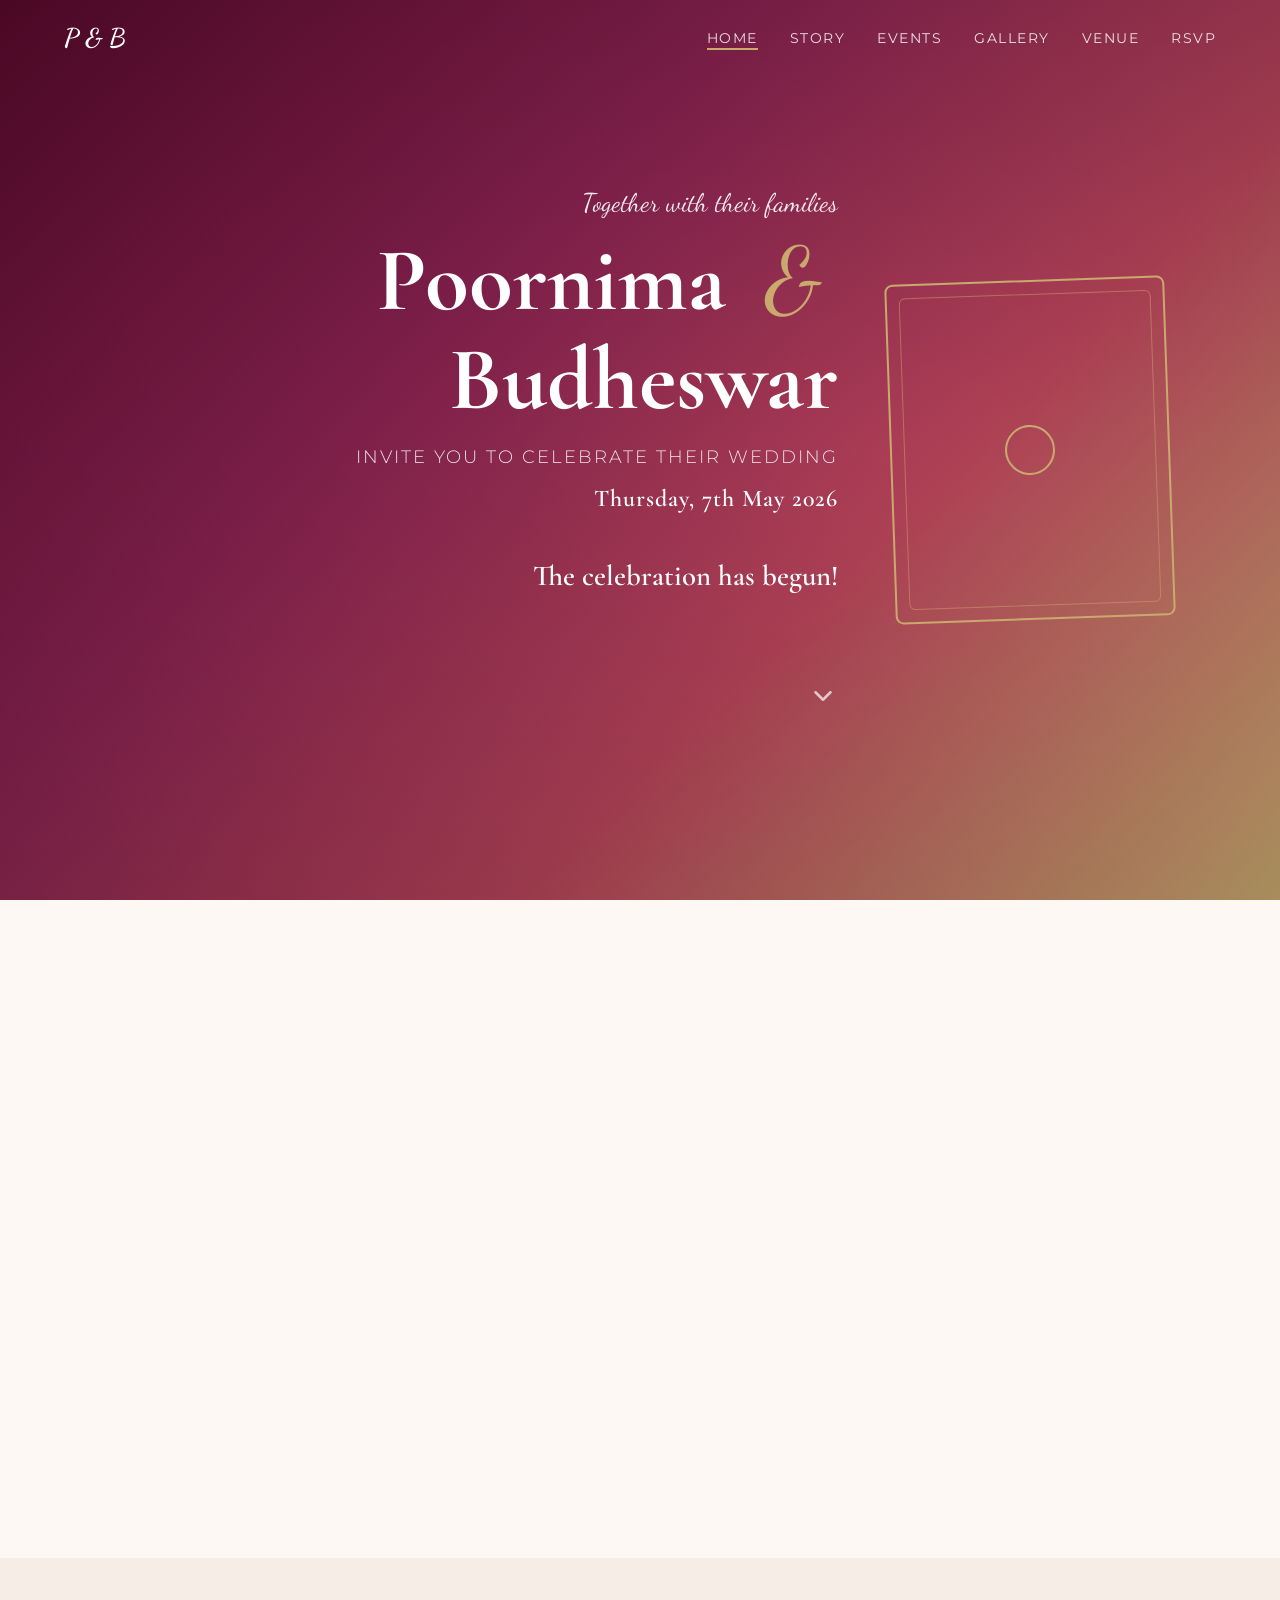
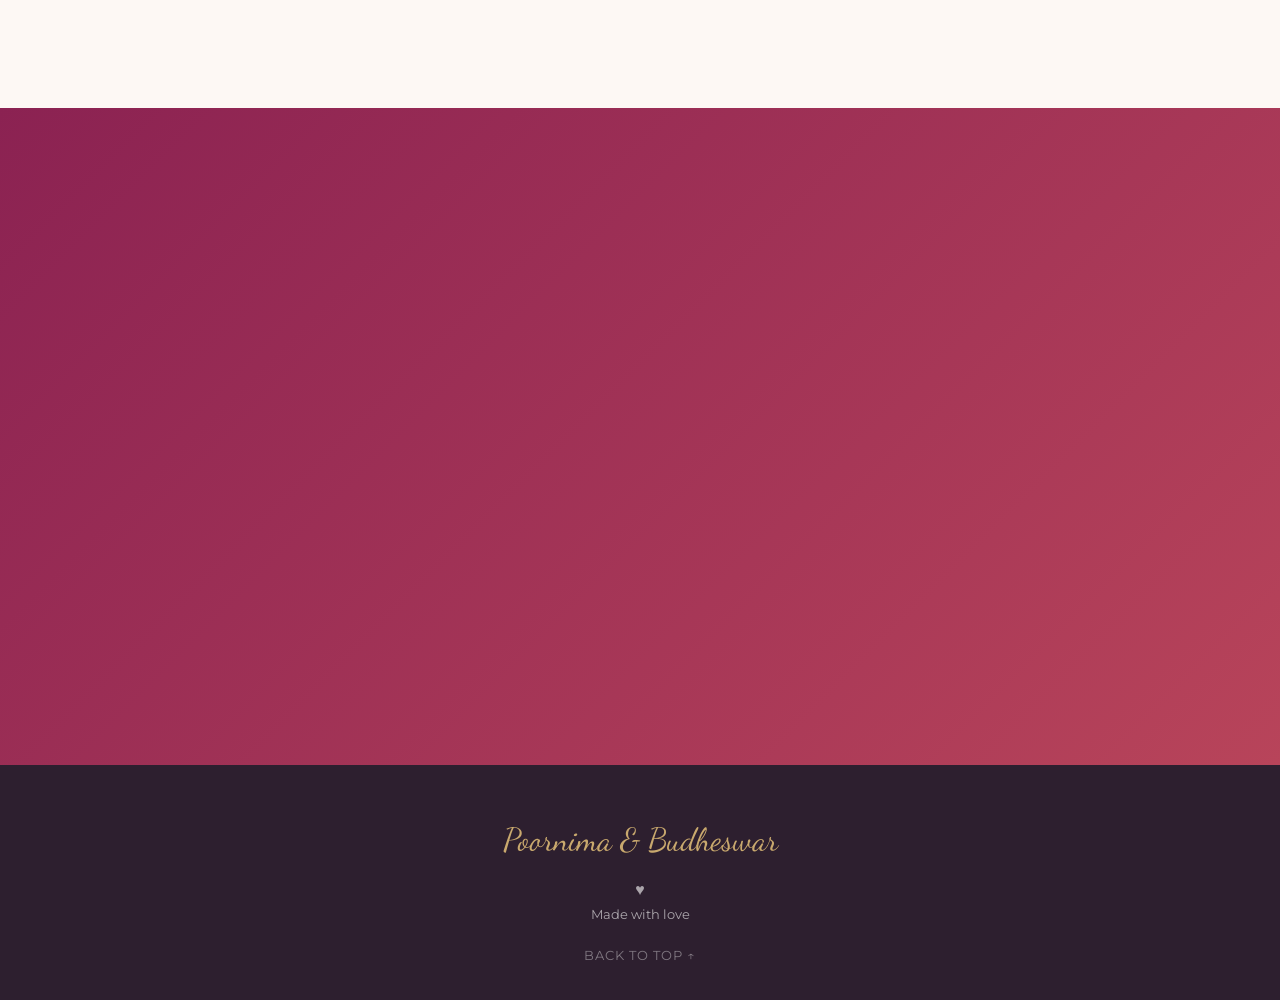
<file: index.html>
<!DOCTYPE html>
<html lang="en">
<head>
  <meta charset="UTF-8">
  <meta name="viewport" content="width=device-width, initial-scale=1.0">
  <title>Poornima & Budheswar - Wedding Invitation</title>
  <link rel="preconnect" href="https://fonts.googleapis.com">
  <link rel="preconnect" href="https://fonts.gstatic.com" crossorigin>
  <link href="https://fonts.googleapis.com/css2?family=Cormorant+Garamond:ital,wght@0,400;0,600;0,700;1,400&family=Dancing+Script:wght@400;700&family=Montserrat:wght@300;400;600&display=swap" rel="stylesheet">
  <link rel="stylesheet" href="style.css">
</head>
<body>

  <!-- Navigation -->
  <nav class="navbar" id="navbar">
    <div class="nav-container">
      <a href="#home" class="nav-logo">P & B</a>
      <button class="hamburger" id="hamburger" aria-label="Toggle navigation">
        <span></span>
        <span></span>
        <span></span>
      </button>
      <ul class="nav-menu" id="navMenu">
        <li><a href="#home" class="nav-link active">Home</a></li>
        <li><a href="#story" class="nav-link">Story</a></li>
        <li><a href="#events" class="nav-link">Events</a></li>
        <li><a href="#gallery" class="nav-link">Gallery</a></li>
        <li><a href="#venue" class="nav-link">Venue</a></li>
        <li><a href="#rsvp" class="nav-link">RSVP</a></li>
      </ul>
    </div>
  </nav>

  <!-- Hero Section -->
  <section class="hero" id="home">
    <div class="hero-content">
      <div class="hero-decorative">
        <div class="deco-frame">
          <div class="deco-rose deco-rose-1"></div>
          <div class="deco-rose deco-rose-2"></div>
          <div class="deco-rose deco-rose-3"></div>
          <div class="deco-rose deco-rose-4"></div>
          <div class="deco-diamond"></div>
        </div>
      </div>
      <div class="hero-text text-right">
        <p class="hero-subtitle script-font">Together with their families</p>
        <h1 class="hero-names">Poornima <span class="amp">&</span> Budheswar</h1>
        <p class="hero-invite">Invite you to celebrate their wedding</p>
        <p class="hero-date">Thursday, 7th May 2026</p>
        <div class="countdown" id="countdown">
          <div class="countdown-box">
            <span class="countdown-value" id="days">000</span>
            <span class="countdown-label">Days</span>
          </div>
          <div class="countdown-box">
            <span class="countdown-value" id="hours">00</span>
            <span class="countdown-label">Hours</span>
          </div>
          <div class="countdown-box">
            <span class="countdown-value" id="minutes">00</span>
            <span class="countdown-label">Minutes</span>
          </div>
          <div class="countdown-box">
            <span class="countdown-value" id="seconds">00</span>
            <span class="countdown-label">Seconds</span>
          </div>
        </div>
        <a href="#story" class="scroll-arrow" aria-label="Scroll down">
          <svg width="30" height="30" viewBox="0 0 24 24" fill="none" stroke="currentColor" stroke-width="2" stroke-linecap="round" stroke-linejoin="round">
            <polyline points="6 9 12 15 18 9"></polyline>
          </svg>
        </a>
      </div>
    </div>
  </section>

  <!-- Love Story -->
  <section class="section story-section" id="story">
    <div class="container">
      <div class="section-header animate-on-scroll">
        <p class="section-pre script-font">How It All Began</p>
        <h2 class="section-title">Our Love Story</h2>
        <div class="ornament"></div>
      </div>
      <div class="timeline animate-on-scroll">
        <div class="timeline-line"></div>
        <div class="timeline-item">
          <div class="timeline-dot"></div>
          <div class="timeline-content">
            <h3>How We Met</h3>
            <p>It all started at a friend's wedding. A chance meeting that turned into hours of conversation and laughter.</p>
          </div>
        </div>
        <div class="timeline-item">
          <div class="timeline-dot"></div>
          <div class="timeline-content">
            <h3>First Date</h3>
            <p>Our first official date was at a cozy cafe downtown. Three hours felt like thirty minutes.</p>
          </div>
        </div>
        <div class="timeline-item">
          <div class="timeline-dot"></div>
          <div class="timeline-content">
            <h3>The Proposal</h3>
            <p>Under a canopy of stars on a quiet beach, with just the sound of waves, Budheswar asked the question that changed everything.</p>
          </div>
        </div>
        <div class="timeline-item">
          <div class="timeline-dot"></div>
          <div class="timeline-content">
            <h3>Forever Begins</h3>
            <p>And now we embark on this beautiful journey together, surrounded by the love of our family and friends.</p>
          </div>
        </div>
      </div>
    </div>
  </section>

  <!-- Events -->
  <section class="section events-section" id="events">
    <div class="container">
      <div class="section-header animate-on-scroll">
        <p class="section-pre script-font">Save The Dates</p>
        <h2 class="section-title">Wedding Events</h2>
        <div class="ornament"></div>
      </div>
      <div class="events-grid animate-on-scroll">
        <div class="event-card">
          <div class="event-icon">
            <svg width="36" height="36" viewBox="0 0 24 24" fill="none" stroke="currentColor" stroke-width="1.5"><path d="M12 2C8 6 4 9 4 13a8 8 0 0016 0c0-4-4-7-8-11z"/></svg>
          </div>
          <h3>Mehndi</h3>
          <p class="event-date">March 5, 2026</p>
          <p class="event-desc">Intricate henna designs, music, and merriment</p>
          <p class="event-venue">Own Residence, Village Sanda, Post Saraundha, Tehsil Deoser, Dist. Singrauli - 486889</p>
        </div>
        <div class="event-card">
          <div class="event-icon">
            <svg width="36" height="36" viewBox="0 0 24 24" fill="none" stroke="currentColor" stroke-width="1.5"><circle cx="12" cy="12" r="10"/><path d="M8 12s1.5 3 4 3 4-3 4-3"/><circle cx="9" cy="9" r="1" fill="currentColor"/><circle cx="15" cy="9" r="1" fill="currentColor"/></svg>
          </div>
          <h3>Haldi Ceremony</h3>
          <p class="event-date">March 6, 2026</p>
          <p class="event-desc">Smearing joy and blessings with haldi and flowers</p>
          <p class="event-venue">Own Residence, Village Sanda, Post Saraundha, Tehsil Deoser, Dist. Singrauli - 486889</p>
        </div>
        <div class="event-card">
          <div class="event-icon">
            <svg width="36" height="36" viewBox="0 0 24 24" fill="none" stroke="currentColor" stroke-width="1.5"><path d="M9 18V5l12-2v13"/><circle cx="6" cy="18" r="3"/><circle cx="18" cy="16" r="3"/></svg>
          </div>
          <h3>Sangeet Party</h3>
          <p class="event-date">March 6, 2026</p>
          <p class="event-desc">A spectacular evening of dance, music, and laughter</p>
          <p class="event-venue">Own Residence, Village Sanda, Post Saraundha, Tehsil Deoser, Dist. Singrauli - 486889</p>
        </div>
        <div class="event-card">
          <div class="event-icon">
            <svg width="36" height="36" viewBox="0 0 24 24" fill="none" stroke="currentColor" stroke-width="1.5"><path d="M20.84 4.61a5.5 5.5 0 00-7.78 0L12 5.67l-1.06-1.06a5.5 5.5 0 00-7.78 7.78L12 21.23l8.84-8.84a5.5 5.5 0 000-7.78z"/></svg>
          </div>
          <h3>Wedding Ceremony</h3>
          <p class="event-date">May 7, 2026</p>
          <p class="event-desc">The auspicious moment when two hearts unite forever</p>
          <p class="event-venue">Shri Ganga Vilas Palace, Mudi Talai Road, Madariya, Sidhi - 486881</p>
        </div>
      </div>
    </div>
  </section>

  <!-- Gallery -->
  <section class="section gallery-section" id="gallery">
    <div class="container">
      <div class="section-header animate-on-scroll">
        <p class="section-pre script-font">Captured Moments</p>
        <h2 class="section-title">Our Gallery</h2>
        <div class="ornament"></div>
      </div>
      <div class="gallery-grid animate-on-scroll">
        <div class="gallery-item gallery-feature" data-index="0">
          <div class="gallery-placeholder" style="background: linear-gradient(135deg, #8B2252, #C9A96E, #B8445A);">
            <span>Photo Coming Soon</span>
          </div>
        </div>
        <div class="gallery-item" data-index="1">
          <div class="gallery-placeholder" style="background: linear-gradient(135deg, #5C0A2D, #8B2252);">
            <span>Photo Coming Soon</span>
          </div>
        </div>
        <div class="gallery-item" data-index="2">
          <div class="gallery-placeholder" style="background: linear-gradient(135deg, #C9A96E, #8B2252);">
            <span>Photo Coming Soon</span>
          </div>
        </div>
        <div class="gallery-item" data-index="3">
          <div class="gallery-placeholder" style="background: linear-gradient(160deg, #B8445A, #5C0A2D);">
            <span>Photo Coming Soon</span>
          </div>
        </div>
        <div class="gallery-item" data-index="4">
          <div class="gallery-placeholder" style="background: linear-gradient(160deg, #8B2252, #C9A96E, #B8445A);">
            <span>Photo Coming Soon</span>
          </div>
        </div>
        <div class="gallery-item" data-index="5">
          <div class="gallery-placeholder" style="background: linear-gradient(135deg, #5C0A2D, #B8445A, #C9A96E);">
            <span>Photo Coming Soon</span>
          </div>
        </div>
      </div>
    </div>
  </section>

  <!-- Lightbox -->
  <div class="lightbox" id="lightbox">
    <button class="lightbox-close" aria-label="Close">&times;</button>
    <button class="lightbox-prev" aria-label="Previous">&lsaquo;</button>
    <button class="lightbox-next" aria-label="Next">&rsaquo;</button>
    <div class="lightbox-content" id="lightboxContent"></div>
  </div>

  <!-- Venue -->
  <section class="section venue-section" id="venue">
    <div class="container">
      <div class="section-header animate-on-scroll">
        <p class="section-pre script-font">Find Your Way</p>
        <h2 class="section-title">Wedding Venue</h2>
        <div class="ornament"></div>
      </div>
      <div class="venue-content animate-on-scroll">
        <div class="venue-map">
          <iframe
            src="https://www.google.com/maps/embed?pb=!1m18!1m12!1m3!1d14018.654610641498!2d77.17364!3d28.5185!2m3!1f0!2f0!3f0!3m2!1i1024!2i768!4f13.1!3m3!1m2!1s0x390d1df6b2066c81%3A0x6a7e1e5f1e5c6b0a!2sMehrauli%2C%20New%20Delhi%2C%20Delhi!5e0!3m2!1sen!2sin!4v1699000000000!5m2!1sen!2sin"
            width="100%"
            height="400"
            style="border:0;"
            allowfullscreen=""
            loading="lazy"
            referrerpolicy="no-referrer-when-downgrade"
            title="Wedding Venue Location">
          </iframe>
        </div>
        <div class="venue-details">
          <h3>Shri Ganga Vilas Palace</h3>
          <p class="venue-address">Mudi Talai Road, Madariya, Sidhi, Madhya Pradesh - 486881</p>
          <p class="venue-directions">The wedding ceremony will be held at Shri Ganga Vilas Palace. Pre-wedding events (Haldi, Mehndi & Sangeet) will be at Own Residence, Village Sanda, Post Saraundha, Tehsil Deoser, District Singrauli - 486889.</p>
          <a href="https://maps.google.com/?q=Shri+Ganga+Vilas+Palace+Mudi+Talai+Road+Madariya+Sidhi" target="_blank" rel="noopener" class="btn-directions">Get Directions</a>
        </div>
      </div>
    </div>
  </section>

  <!-- RSVP -->
  <section class="section rsvp-section" id="rsvp">
    <div class="container">
      <div class="rsvp-content animate-on-scroll">
        <p class="section-pre script-font">We'd Love To See You</p>
        <h2 class="section-title">Your Presence is Our Greatest Gift</h2>
        <div class="ornament"></div>
        <p class="rsvp-text">Kindly let us know if you can join us in celebrating this beautiful occasion. Your blessings and presence mean the world to us.</p>
        <a href="https://wa.me/919999999999?text=Hi!%20I'd%20love%20to%20attend%20Poornima%20%26%20Budheswar's%20wedding!%20%F0%9F%92%90%0AName%3A%20%0ANumber%20of%20guests%3A%20%0AAttending%20events%3A%20" target="_blank" rel="noopener" class="btn-whatsapp">
          <svg width="22" height="22" viewBox="0 0 24 24" fill="currentColor">
            <path d="M17.472 14.382c-.297-.149-1.758-.867-2.03-.967-.273-.099-.471-.148-.67.15-.197.297-.767.966-.94 1.164-.173.199-.347.223-.644.075-.297-.15-1.255-.463-2.39-1.475-.883-.788-1.48-1.761-1.653-2.059-.173-.297-.018-.458.13-.606.134-.133.298-.347.446-.52.149-.174.198-.298.298-.497.099-.198.05-.371-.025-.52-.075-.149-.669-1.612-.916-2.207-.242-.579-.487-.5-.669-.51-.173-.008-.371-.01-.57-.01-.198 0-.52.074-.792.372-.272.297-1.04 1.016-1.04 2.479 0 1.462 1.065 2.875 1.213 3.074.149.198 2.096 3.2 5.077 4.487.709.306 1.262.489 1.694.625.712.227 1.36.195 1.871.118.571-.085 1.758-.719 2.006-1.413.248-.694.248-1.289.173-1.413-.074-.124-.272-.198-.57-.347m-5.421 7.403h-.004a9.87 9.87 0 01-5.031-1.378l-.361-.214-3.741.982.998-3.648-.235-.374a9.86 9.86 0 01-1.51-5.26c.001-5.45 4.436-9.884 9.888-9.884 2.64 0 5.122 1.03 6.988 2.898a9.825 9.825 0 012.893 6.994c-.003 5.45-4.437 9.884-9.885 9.884m8.413-18.297A11.815 11.815 0 0012.05 0C5.495 0 .16 5.335.157 11.892c0 2.096.547 4.142 1.588 5.945L.057 24l6.305-1.654a11.882 11.882 0 005.683 1.448h.005c6.554 0 11.89-5.335 11.893-11.893a11.821 11.821 0 00-3.48-8.413z"/>
          </svg>
          RSVP on WhatsApp
        </a>
        <p class="rsvp-alt">Or call us at <a href="tel:+919999999999">+91 99999 99999</a></p>
      </div>
    </div>
  </section>

  <!-- Footer -->
  <footer class="footer">
    <div class="container">
      <p class="footer-names script-font">Poornima & Budheswar</p>
      <p class="footer-heart">&hearts;</p>
      <p class="footer-credit">Made with love</p>
      <a href="#home" class="back-to-top">Back to Top &uarr;</a>
    </div>
  </footer>

  <script src="script.js" defer></script>
</body>
</html>
</file>
<file: style.css>
/* ============================================
   Site 1 - Wedding
   Royal Elegant: Burgundy / Gold / Cream
   ============================================ */

/* Reset */
*, *::before, *::after {
  box-sizing: border-box;
  margin: 0;
  padding: 0;
}

:root {
  --color-primary: #8B2252;
  --color-primary-light: #E8D0D8;
  --color-secondary: #C9A96E;
  --color-bg: #FDF8F4;
  --color-bg-alt: #F5EDE6;
  --color-text: #2D1F2F;
  --color-text-light: #6B5460;
  --color-accent: #B8445A;
  --color-overlay: rgba(139, 34, 82, 0.6);
  --font-heading: 'Cormorant Garamond', serif;
  --font-body: 'Montserrat', sans-serif;
  --font-script: 'Dancing Script', cursive;
}

html {
  scroll-behavior: smooth;
}

body {
  font-family: var(--font-body);
  font-weight: 400;
  color: var(--color-text);
  background-color: var(--color-bg);
  line-height: 1.7;
  overflow-x: hidden;
}

a {
  text-decoration: none;
  color: inherit;
}

img {
  max-width: 100%;
  display: block;
}

.container {
  width: 90%;
  max-width: 1200px;
  margin: 0 auto;
}

.script-font {
  font-family: var(--font-script);
}

/* ── Navigation ─────────────────────────────── */
.navbar {
  position: fixed;
  top: 0;
  left: 0;
  width: 100%;
  z-index: 1000;
  transition: background-color 0.3s ease, box-shadow 0.3s ease;
}

.navbar.scrolled {
  background-color: var(--color-bg);
  box-shadow: 0 2px 20px rgba(74, 55, 40, 0.08);
}

.nav-container {
  display: flex;
  justify-content: space-between;
  align-items: center;
  padding: 1rem 5%;
  max-width: 1400px;
  margin: 0 auto;
}

.nav-logo {
  font-family: var(--font-script);
  font-size: 1.6rem;
  font-weight: 700;
  color: #fff;
  transition: color 0.3s ease;
}

.navbar.scrolled .nav-logo {
  color: var(--color-primary);
}

.nav-menu {
  display: flex;
  list-style: none;
  gap: 2rem;
}

.nav-link {
  font-family: var(--font-body);
  font-size: 0.85rem;
  font-weight: 400;
  letter-spacing: 1.5px;
  text-transform: uppercase;
  color: rgba(255, 255, 255, 0.85);
  position: relative;
  padding: 0.25rem 0;
  transition: color 0.3s ease;
}

.nav-link::after {
  content: '';
  position: absolute;
  bottom: 0;
  left: 0;
  width: 0;
  height: 2px;
  background: var(--color-secondary);
  transition: width 0.3s ease;
}

.nav-link:hover::after,
.nav-link.active::after {
  width: 100%;
}

.navbar.scrolled .nav-link {
  color: var(--color-text-light);
}

.navbar.scrolled .nav-link:hover,
.navbar.scrolled .nav-link.active {
  color: var(--color-primary);
}

/* Hamburger */
.hamburger {
  display: none;
  flex-direction: column;
  justify-content: center;
  gap: 5px;
  background: none;
  border: none;
  cursor: pointer;
  padding: 4px;
  z-index: 1001;
}

.hamburger span {
  display: block;
  width: 26px;
  height: 2px;
  background: #fff;
  transition: all 0.3s ease;
}

.navbar.scrolled .hamburger span {
  background: var(--color-text);
}

.hamburger.active span:nth-child(1) {
  transform: translateY(7px) rotate(45deg);
}

.hamburger.active span:nth-child(2) {
  opacity: 0;
}

.hamburger.active span:nth-child(3) {
  transform: translateY(-7px) rotate(-45deg);
}

@media (max-width: 768px) {
  .hamburger {
    display: flex;
  }

  .nav-menu {
    position: fixed;
    top: 0;
    right: -100%;
    width: 70%;
    max-width: 300px;
    height: 100vh;
    flex-direction: column;
    background: var(--color-bg);
    padding: 5rem 2rem 2rem;
    gap: 1.5rem;
    box-shadow: -4px 0 20px rgba(0, 0, 0, 0.1);
    transition: right 0.3s ease;
  }

  .nav-menu.open {
    right: 0;
  }

  .nav-link {
    color: var(--color-text);
    font-size: 1rem;
  }
}

/* ── Hero Section ───────────────────────────── */
.hero {
  min-height: 100vh;
  display: flex;
  align-items: center;
  background: linear-gradient(135deg, #5C0A2D 0%, #8B2252 35%, #B8445A 65%, #C9A96E 100%);
  position: relative;
  overflow: hidden;
}

.hero::before {
  content: '';
  position: absolute;
  inset: 0;
  background: radial-gradient(ellipse at 70% 50%, rgba(0,0,0,0.05) 0%, rgba(0,0,0,0.2) 100%);
}

.hero-content {
  display: flex;
  align-items: center;
  justify-content: space-between;
  width: 90%;
  max-width: 1200px;
  margin: 0 auto;
  position: relative;
  z-index: 1;
  gap: 2rem;
  flex-direction: row-reverse;
}

.hero-text {
  flex: 1;
  text-align: right;
  color: #fff;
}

.hero-subtitle {
  font-family: var(--font-script);
  font-size: clamp(1.1rem, 2.5vw, 1.6rem);
  opacity: 0.9;
  margin-bottom: 0.5rem;
}

.hero-names {
  font-family: var(--font-heading);
  font-size: clamp(3rem, 7vw, 6rem);
  font-weight: 700;
  line-height: 1.1;
  margin-bottom: 0.75rem;
}

.hero-names .amp {
  font-family: var(--font-script);
  font-weight: 400;
  color: var(--color-secondary);
  display: inline-block;
  margin: 0 0.2em;
}

.hero-invite {
  font-family: var(--font-body);
  font-size: clamp(0.9rem, 1.5vw, 1.15rem);
  font-weight: 300;
  letter-spacing: 2px;
  text-transform: uppercase;
  opacity: 0.85;
  margin-bottom: 0.4rem;
}

.hero-date {
  font-family: var(--font-heading);
  font-size: clamp(1.1rem, 2vw, 1.5rem);
  font-weight: 600;
  letter-spacing: 1px;
  margin-bottom: 2rem;
}

/* Countdown */
.countdown {
  display: flex;
  gap: 1rem;
  margin-bottom: 2.5rem;
  justify-content: flex-end;
}

.countdown-box {
  display: flex;
  flex-direction: column;
  align-items: center;
  justify-content: center;
  width: 72px;
  height: 80px;
  border: 2px solid var(--color-secondary);
  border-radius: 12px;
  background: rgba(255, 255, 255, 0.08);
  backdrop-filter: blur(4px);
}

.countdown-value {
  font-family: var(--font-heading);
  font-size: 1.8rem;
  font-weight: 700;
  line-height: 1;
}

.countdown-label {
  font-size: 0.65rem;
  text-transform: uppercase;
  letter-spacing: 1px;
  opacity: 0.8;
  margin-top: 4px;
}

.countdown-done {
  font-family: var(--font-heading);
  font-size: clamp(1.2rem, 2.5vw, 1.8rem);
  font-weight: 600;
  color: #fff;
  margin-bottom: 2.5rem;
}

/* Scroll arrow */
.scroll-arrow {
  display: inline-block;
  color: rgba(255, 255, 255, 0.7);
  animation: bounce 2s infinite;
  transition: color 0.3s ease;
}

.scroll-arrow:hover {
  color: #fff;
}

/* Decorative panel (LEFT side, rounded/petal shapes) */
.hero-decorative {
  flex: 0 0 320px;
  display: flex;
  align-items: center;
  justify-content: center;
}

.deco-frame {
  position: relative;
  width: 280px;
  height: 340px;
  border: 2px solid var(--color-secondary);
  border-radius: 8px;
  transform: rotate(-2deg);
}

.deco-frame::before {
  content: '';
  position: absolute;
  inset: 12px;
  border: 1px solid rgba(212, 163, 115, 0.5);
  border-radius: 6px;
}

.deco-diamond {
  position: absolute;
  top: 50%;
  left: 50%;
  width: 50px;
  height: 50px;
  border: 2px solid var(--color-secondary);
  border-radius: 50%;
  transform: translate(-50%, -50%);
}

.deco-leaf {
  position: absolute;
  width: 40px;
  height: 40px;
  border-radius: 50%;
  border: 1.5px solid rgba(255, 255, 255, 0.3);
}

.deco-leaf-1 {
  top: 20px;
  right: 20px;
  width: 35px;
  height: 35px;
}

.deco-leaf-2 {
  bottom: 20px;
  left: 20px;
  width: 35px;
  height: 35px;
}

.deco-leaf-3 {
  top: 50%;
  right: -12px;
  transform: translateY(-50%);
  width: 28px;
  height: 28px;
  border-color: rgba(212, 163, 115, 0.4);
}

.deco-leaf-4 {
  top: 50%;
  left: -12px;
  transform: translateY(-50%);
  width: 28px;
  height: 28px;
  border-color: rgba(212, 163, 115, 0.4);
}

@media (max-width: 768px) {
  .hero-decorative {
    display: none;
  }

  .hero-text {
    text-align: center;
  }

  .hero-content {
    flex-direction: column;
  }

  .countdown {
    justify-content: center;
  }

  .scroll-arrow {
    display: block;
    text-align: center;
  }
}

/* ── Sections Common ────────────────────────── */
.section {
  padding: 5rem 0;
  position: relative;
}

.section:nth-child(odd) {
  background-color: var(--color-bg);
}

.section:nth-child(even) {
  background-color: var(--color-bg-alt);
}

.section-header {
  text-align: center;
  margin-bottom: 3.5rem;
}

.section-pre {
  font-family: var(--font-script);
  font-size: clamp(1.1rem, 2vw, 1.4rem);
  color: var(--color-secondary);
  margin-bottom: 0.3rem;
}

.section-title {
  font-family: var(--font-heading);
  font-size: clamp(2rem, 4vw, 3rem);
  font-weight: 700;
  color: var(--color-text);
  margin-bottom: 1rem;
}

/* Rose gold ornamental flourish divider */
.ornament {
  display: flex;
  align-items: center;
  justify-content: center;
  gap: 0.75rem;
  margin: 0 auto;
  width: fit-content;
}

.ornament::before,
.ornament::after {
  content: '';
  display: block;
  width: 60px;
  height: 1px;
  background: var(--color-primary);
}

.ornament::before {
  background: linear-gradient(to right, transparent, var(--color-primary));
}

.ornament::after {
  background: linear-gradient(to left, transparent, var(--color-primary));
}

/* ── Animations ─────────────────────────────── */
@keyframes slideInLeft {
  from {
    opacity: 0;
    transform: translateX(-50px);
  }
  to {
    opacity: 1;
    transform: translateX(0);
  }
}

@keyframes slideInRight {
  from {
    opacity: 0;
    transform: translateX(50px);
  }
  to {
    opacity: 1;
    transform: translateX(0);
  }
}

@keyframes bounce {
  0%, 20%, 50%, 80%, 100% {
    transform: translateY(0);
  }
  40% {
    transform: translateY(-10px);
  }
  60% {
    transform: translateY(-5px);
  }
}

.animate-on-scroll {
  opacity: 0;
  transform: translateX(-40px);
  transition: opacity 0.7s ease, transform 0.7s ease;
}

.animate-on-scroll.animated {
  opacity: 1;
  transform: translateX(0);
}

.animate-on-scroll.slide-right {
  transform: translateX(40px);
}

.animate-on-scroll.slide-right.animated {
  transform: translateX(0);
}

/* ── Love Story / Timeline ──────────────────── */
.timeline {
  position: relative;
  display: flex;
  justify-content: space-between;
  align-items: flex-start;
  gap: 1rem;
  padding-top: 3rem;
}

.timeline-line {
  position: absolute;
  top: 0;
  left: 5%;
  right: 5%;
  height: 2px;
  background: linear-gradient(to right, var(--color-primary-light), var(--color-primary), var(--color-primary-light));
}

.timeline-item {
  flex: 1;
  text-align: center;
  position: relative;
}

.timeline-dot {
  width: 16px;
  height: 16px;
  background: var(--color-primary);
  border: 3px solid var(--color-bg);
  border-radius: 50%;
  position: absolute;
  top: -3rem;
  left: 50%;
  transform: translate(-50%, -50%);
  top: -10px;
  box-shadow: 0 0 0 3px var(--color-primary-light);
}

.timeline-content {
  padding: 1.5rem 1rem;
}

.timeline-content h3 {
  font-family: var(--font-heading);
  font-size: clamp(1.2rem, 2vw, 1.5rem);
  font-weight: 600;
  color: var(--color-primary);
  margin-bottom: 0.5rem;
}

.timeline-content p {
  font-size: 0.9rem;
  color: var(--color-text-light);
  line-height: 1.6;
}

@media (max-width: 768px) {
  .timeline {
    flex-direction: column;
    padding-top: 0;
    padding-left: 2rem;
    gap: 0;
  }

  .timeline-line {
    top: 0;
    bottom: 0;
    left: 8px;
    right: auto;
    width: 2px;
    height: 100%;
  }

  .timeline-item {
    text-align: left;
    padding-left: 1.5rem;
    padding-bottom: 2rem;
  }

  .timeline-dot {
    left: -2rem;
    top: 0.5rem;
    transform: translateX(-50%);
    left: -24px;
  }

  .timeline-content {
    padding: 0;
  }
}

/* ── Events ─────────────────────────────────── */
.events-grid {
  display: grid;
  grid-template-columns: repeat(2, 1fr);
  gap: 2rem;
}

.event-card {
  background: #fff;
  border-radius: 12px;
  border-left: 3px solid var(--color-secondary);
  padding: 2rem 1.5rem;
  text-align: center;
  box-shadow: 0 2px 16px rgba(74, 55, 40, 0.06);
  transition: transform 0.3s ease, box-shadow 0.3s ease;
}

.event-card:hover {
  transform: translateY(-4px);
  box-shadow: 0 8px 30px rgba(74, 55, 40, 0.12);
}

.event-icon {
  color: var(--color-secondary);
  margin-bottom: 1rem;
}

.event-card h3 {
  font-family: var(--font-heading);
  font-size: 1.4rem;
  font-weight: 700;
  color: var(--color-text);
  margin-bottom: 0.4rem;
}

.event-date {
  font-size: 0.85rem;
  font-weight: 600;
  color: var(--color-secondary);
  margin-bottom: 0.6rem;
}

.event-desc {
  font-size: 0.9rem;
  color: var(--color-text-light);
  margin-bottom: 0.8rem;
  line-height: 1.5;
}

.event-venue {
  font-size: 0.8rem;
  font-weight: 600;
  text-transform: uppercase;
  letter-spacing: 1px;
  color: var(--color-primary);
}

/* last card centered if odd number */
.events-grid .event-card:last-child:nth-child(odd) {
  grid-column: 1 / -1;
  max-width: 50%;
  justify-self: center;
}

@media (max-width: 768px) {
  .events-grid {
    grid-template-columns: 1fr;
  }

  .events-grid .event-card:last-child:nth-child(odd) {
    max-width: 100%;
  }
}

/* ── Gallery ────────────────────────────────── */
.gallery-grid {
  display: grid;
  grid-template-columns: repeat(3, 1fr);
  gap: 1.2rem;
}

.gallery-item {
  position: relative;
  overflow: hidden;
  cursor: pointer;
  aspect-ratio: 4 / 3;
}

.gallery-feature {
  grid-column: 1 / -1;
  aspect-ratio: 21 / 9;
}

.gallery-placeholder {
  width: 100%;
  height: 100%;
  display: flex;
  align-items: center;
  justify-content: center;
  position: relative;
  transition: transform 0.4s ease;
}

.gallery-item:hover .gallery-placeholder {
  transform: scale(1.05);
}

.gallery-placeholder span {
  position: relative;
  z-index: 1;
  font-family: var(--font-heading);
  font-size: 1.1rem;
  font-weight: 600;
  color: #fff;
  text-shadow: 0 1px 6px rgba(0, 0, 0, 0.3);
  padding: 0.5rem 1.2rem;
  border: 1px solid rgba(255, 255, 255, 0.4);
  border-radius: 4px;
}

/* ── Lightbox ───────────────────────────────── */
.lightbox {
  position: fixed;
  inset: 0;
  z-index: 2000;
  background: rgba(0, 0, 0, 0.9);
  display: none;
  align-items: center;
  justify-content: center;
}

.lightbox.open {
  display: flex;
}

.lightbox-content {
  max-width: 85vw;
  max-height: 85vh;
  display: flex;
  align-items: center;
  justify-content: center;
}

.lightbox-content .gallery-placeholder {
  width: 70vw;
  height: 60vh;
  border-radius: 0;
}

.lightbox-close,
.lightbox-prev,
.lightbox-next {
  position: absolute;
  background: none;
  border: none;
  color: #fff;
  cursor: pointer;
  font-size: 2.5rem;
  transition: opacity 0.3s ease;
  z-index: 2001;
}

.lightbox-close:hover,
.lightbox-prev:hover,
.lightbox-next:hover {
  opacity: 0.7;
}

.lightbox-close {
  top: 1.5rem;
  right: 1.5rem;
  font-size: 2.8rem;
}

.lightbox-prev {
  left: 1.5rem;
  top: 50%;
  transform: translateY(-50%);
  font-size: 3rem;
}

.lightbox-next {
  right: 1.5rem;
  top: 50%;
  transform: translateY(-50%);
  font-size: 3rem;
}

/* ── Venue ──────────────────────────────────── */
.venue-content {
  display: grid;
  grid-template-columns: 1.2fr 1fr;
  gap: 2.5rem;
  align-items: start;
}

.venue-map {
  border: 3px solid var(--color-primary-light);
  border-radius: 8px;
  overflow: hidden;
}

.venue-map iframe {
  display: block;
}

.venue-details h3 {
  font-family: var(--font-heading);
  font-size: 1.8rem;
  font-weight: 700;
  color: var(--color-text);
  margin-bottom: 0.5rem;
}

.venue-address {
  font-size: 1rem;
  color: var(--color-secondary);
  font-weight: 600;
  margin-bottom: 1rem;
}

.venue-directions {
  font-size: 0.92rem;
  color: var(--color-text-light);
  line-height: 1.7;
  margin-bottom: 1.5rem;
}

.btn-directions {
  display: inline-block;
  padding: 0.7rem 1.8rem;
  font-family: var(--font-body);
  font-size: 0.85rem;
  font-weight: 600;
  letter-spacing: 1px;
  text-transform: uppercase;
  color: #fff;
  background: var(--color-primary);
  border: 2px solid var(--color-primary);
  border-radius: 50px;
  transition: all 0.3s ease;
}

.btn-directions:hover {
  background: #a35d67;
  border-color: #a35d67;
  transform: translateY(-2px);
}

@media (max-width: 768px) {
  .venue-content {
    grid-template-columns: 1fr;
  }
}

/* ── RSVP ───────────────────────────────────── */
.rsvp-section {
  background: linear-gradient(135deg, var(--color-primary), var(--color-accent));
  color: #fff;
}

.rsvp-section .section-title {
  color: #fff;
}

.rsvp-section .ornament::before {
  background: linear-gradient(to right, transparent, var(--color-secondary));
}

.rsvp-section .ornament::after {
  background: linear-gradient(to left, transparent, var(--color-secondary));
}

.rsvp-content {
  text-align: center;
  max-width: 600px;
  margin: 0 auto;
}

.rsvp-text {
  font-size: 1rem;
  line-height: 1.7;
  opacity: 0.9;
  margin-top: 1.5rem;
  margin-bottom: 2rem;
}

.btn-whatsapp {
  display: inline-flex;
  align-items: center;
  gap: 0.6rem;
  padding: 0.9rem 2rem;
  background: #25D366;
  color: #fff;
  font-family: var(--font-body);
  font-size: 1rem;
  font-weight: 600;
  border-radius: 50px;
  transition: background 0.3s ease, transform 0.3s ease;
}

.btn-whatsapp:hover {
  background: #1fba59;
  transform: translateY(-2px);
}

.rsvp-alt {
  margin-top: 1.2rem;
  font-size: 0.9rem;
  opacity: 0.85;
}

.rsvp-alt a {
  color: var(--color-secondary);
  font-weight: 600;
  text-decoration: underline;
  text-underline-offset: 3px;
}

/* ── Footer ─────────────────────────────────── */
.footer {
  background: var(--color-text);
  color: rgba(255, 255, 255, 0.6);
  text-align: center;
  padding: 3rem 0 2rem;
}

.footer-names {
  font-family: var(--font-script);
  font-size: 2rem;
  color: var(--color-secondary);
  margin-bottom: 0.5rem;
}

.footer-leaf {
  font-size: 1.5rem;
  margin-bottom: 0.5rem;
}

.footer-credit {
  font-size: 0.82rem;
  margin-bottom: 1rem;
}

.back-to-top {
  display: inline-block;
  font-size: 0.8rem;
  letter-spacing: 1px;
  text-transform: uppercase;
  color: rgba(255, 255, 255, 0.4);
  transition: color 0.3s ease;
}

.back-to-top:hover {
  color: var(--color-secondary);
}

/* ── Responsive ─────────────────────────────── */
@media (min-width: 480px) {
  .countdown-box {
    width: 78px;
    height: 86px;
  }
}

@media (min-width: 768px) {
  .section {
    padding: 6rem 0;
  }

  .countdown-box {
    width: 85px;
    height: 92px;
  }

  .countdown-value {
    font-size: 2.2rem;
  }
}

@media (min-width: 1024px) {
  .section {
    padding: 7rem 0;
  }
}

@media (min-width: 1200px) {
  .hero-content {
    max-width: 1100px;
  }
}
</file>
